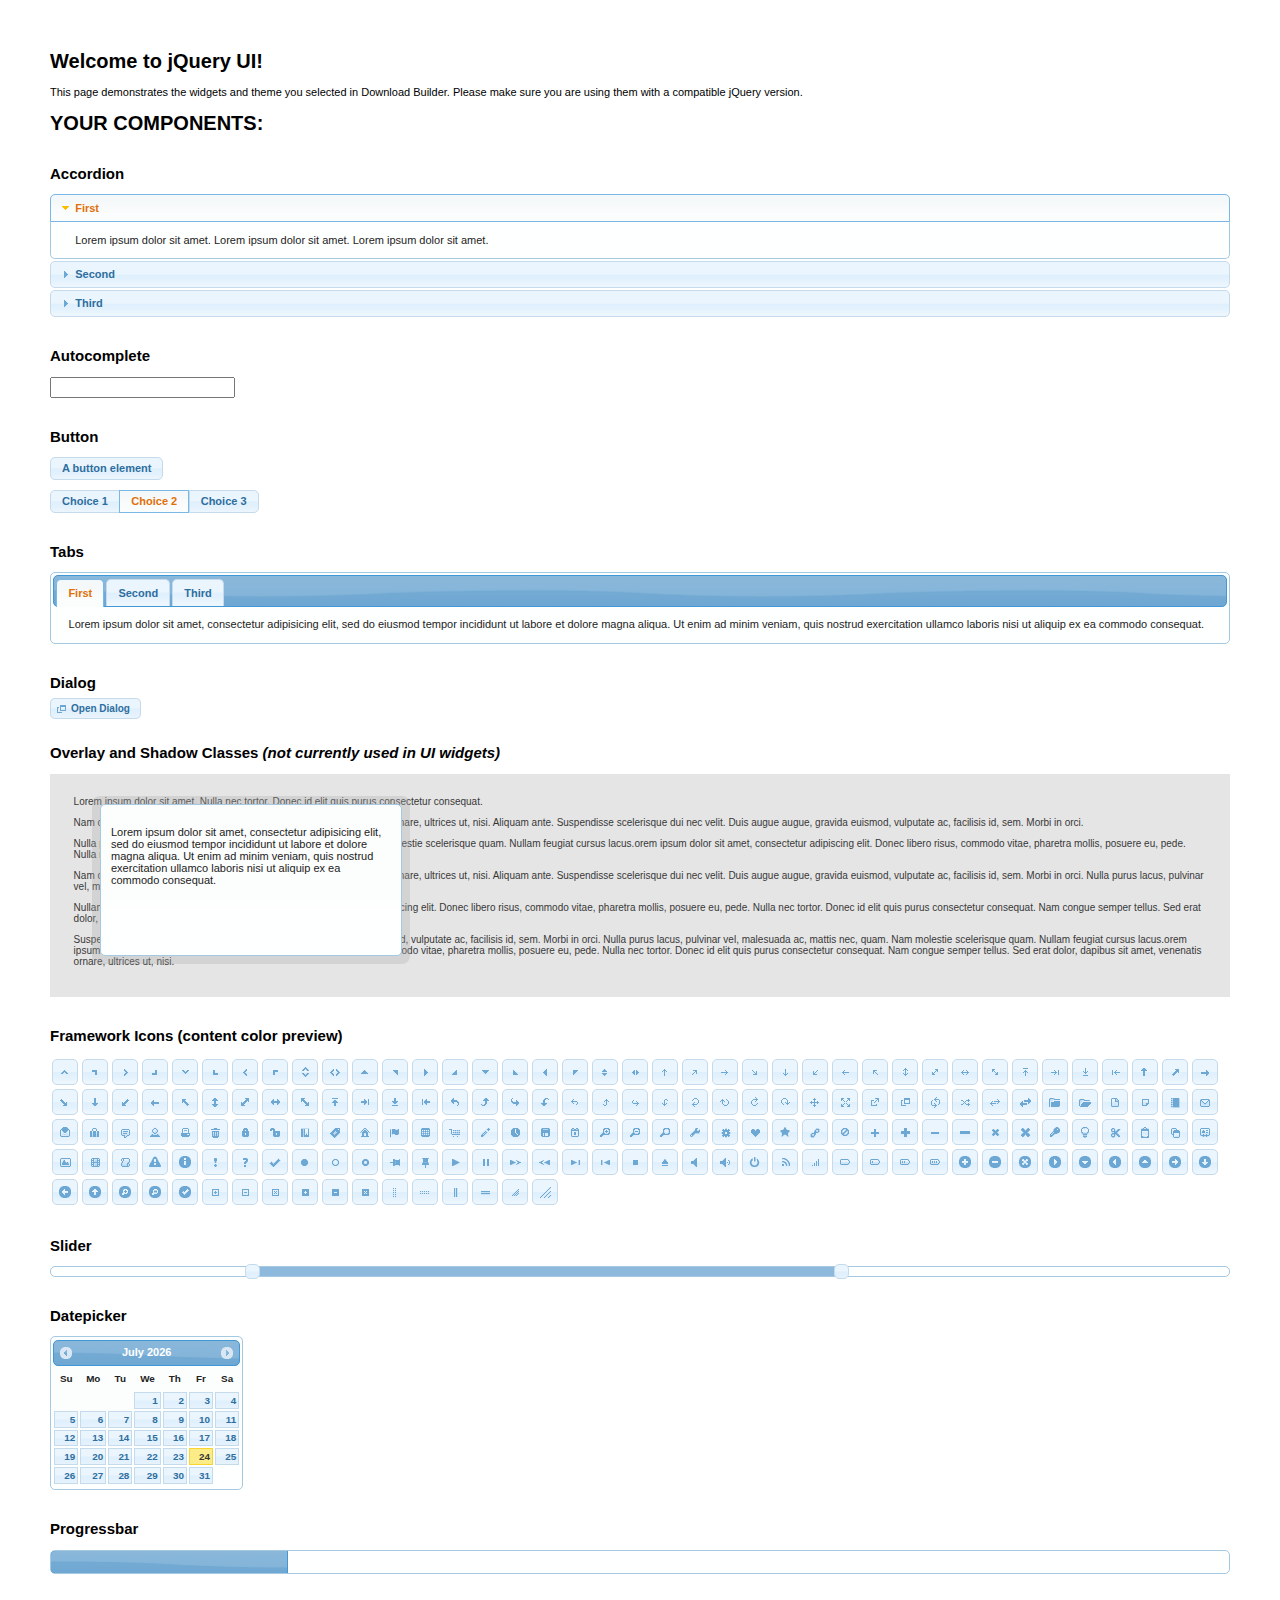
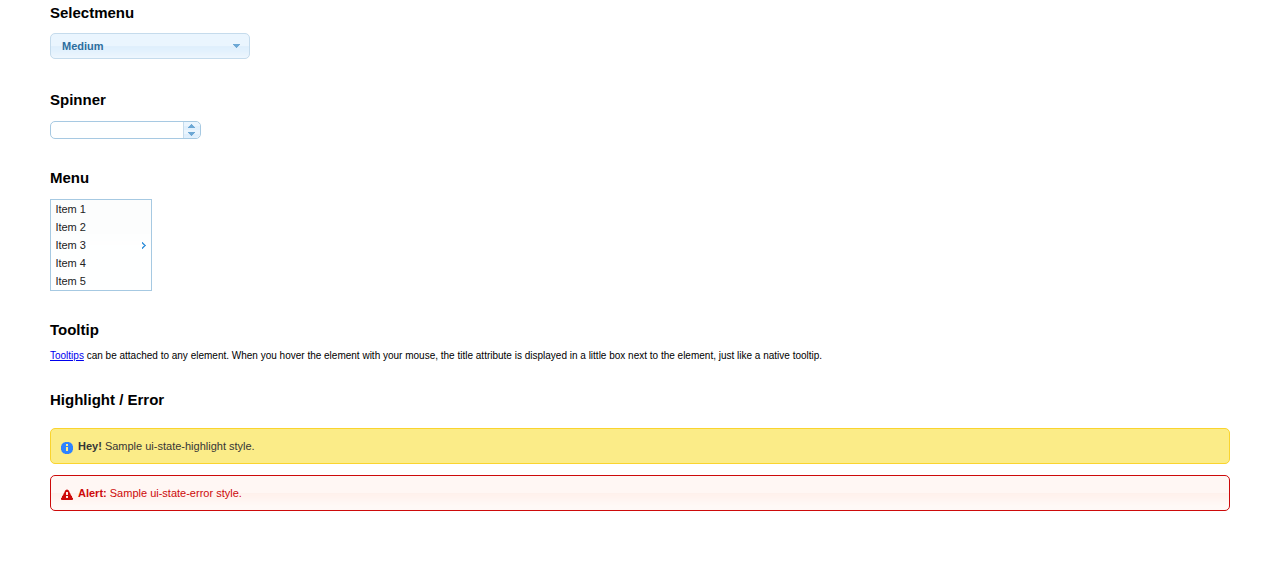
<file: site/ext/jquery-ui-1.11.2.custom/index.html>
<!doctype html>
<html lang="us">
<head>
	<meta charset="utf-8">
	<title>jQuery UI Example Page</title>
	<link href="jquery-ui.css" rel="stylesheet">
	<style>
	body{
		font: 62.5% "Trebuchet MS", sans-serif;
		margin: 50px;
	}
	.demoHeaders {
		margin-top: 2em;
	}
	#dialog-link {
		padding: .4em 1em .4em 20px;
		text-decoration: none;
		position: relative;
	}
	#dialog-link span.ui-icon {
		margin: 0 5px 0 0;
		position: absolute;
		left: .2em;
		top: 50%;
		margin-top: -8px;
	}
	#icons {
		margin: 0;
		padding: 0;
	}
	#icons li {
		margin: 2px;
		position: relative;
		padding: 4px 0;
		cursor: pointer;
		float: left;
		list-style: none;
	}
	#icons span.ui-icon {
		float: left;
		margin: 0 4px;
	}
	.fakewindowcontain .ui-widget-overlay {
		position: absolute;
	}
	select {
		width: 200px;
	}
	</style>
</head>
<body>

<h1>Welcome to jQuery UI!</h1>

<div class="ui-widget">
	<p>This page demonstrates the widgets and theme you selected in Download Builder. Please make sure you are using them with a compatible jQuery version.</p>
</div>

<h1>YOUR COMPONENTS:</h1>


<!-- Accordion -->
<h2 class="demoHeaders">Accordion</h2>
<div id="accordion">
	<h3>First</h3>
	<div>Lorem ipsum dolor sit amet. Lorem ipsum dolor sit amet. Lorem ipsum dolor sit amet.</div>
	<h3>Second</h3>
	<div>Phasellus mattis tincidunt nibh.</div>
	<h3>Third</h3>
	<div>Nam dui erat, auctor a, dignissim quis.</div>
</div>



<!-- Autocomplete -->
<h2 class="demoHeaders">Autocomplete</h2>
<div>
	<input id="autocomplete" title="type &quot;a&quot;">
</div>



<!-- Button -->
<h2 class="demoHeaders">Button</h2>
<button id="button">A button element</button>
<form style="margin-top: 1em;">
	<div id="radioset">
		<input type="radio" id="radio1" name="radio"><label for="radio1">Choice 1</label>
		<input type="radio" id="radio2" name="radio" checked="checked"><label for="radio2">Choice 2</label>
		<input type="radio" id="radio3" name="radio"><label for="radio3">Choice 3</label>
	</div>
</form>



<!-- Tabs -->
<h2 class="demoHeaders">Tabs</h2>
<div id="tabs">
	<ul>
		<li><a href="#tabs-1">First</a></li>
		<li><a href="#tabs-2">Second</a></li>
		<li><a href="#tabs-3">Third</a></li>
	</ul>
	<div id="tabs-1">Lorem ipsum dolor sit amet, consectetur adipisicing elit, sed do eiusmod tempor incididunt ut labore et dolore magna aliqua. Ut enim ad minim veniam, quis nostrud exercitation ullamco laboris nisi ut aliquip ex ea commodo consequat.</div>
	<div id="tabs-2">Phasellus mattis tincidunt nibh. Cras orci urna, blandit id, pretium vel, aliquet ornare, felis. Maecenas scelerisque sem non nisl. Fusce sed lorem in enim dictum bibendum.</div>
	<div id="tabs-3">Nam dui erat, auctor a, dignissim quis, sollicitudin eu, felis. Pellentesque nisi urna, interdum eget, sagittis et, consequat vestibulum, lacus. Mauris porttitor ullamcorper augue.</div>
</div>



<!-- Dialog NOTE: Dialog is not generated by UI in this demo so it can be visually styled in themeroller-->
<h2 class="demoHeaders">Dialog</h2>
<p><a href="#" id="dialog-link" class="ui-state-default ui-corner-all"><span class="ui-icon ui-icon-newwin"></span>Open Dialog</a></p>

<h2 class="demoHeaders">Overlay and Shadow Classes <em>(not currently used in UI widgets)</em></h2>
<div style="position: relative; width: 96%; height: 200px; padding:1% 2%; overflow:hidden;" class="fakewindowcontain">
	<p>Lorem ipsum dolor sit amet,  Nulla nec tortor. Donec id elit quis purus consectetur consequat. </p><p>Nam congue semper tellus. Sed erat dolor, dapibus sit amet, venenatis ornare, ultrices ut, nisi. Aliquam ante. Suspendisse scelerisque dui nec velit. Duis augue augue, gravida euismod, vulputate ac, facilisis id, sem. Morbi in orci. </p><p>Nulla purus lacus, pulvinar vel, malesuada ac, mattis nec, quam. Nam molestie scelerisque quam. Nullam feugiat cursus lacus.orem ipsum dolor sit amet, consectetur adipiscing elit. Donec libero risus, commodo vitae, pharetra mollis, posuere eu, pede. Nulla nec tortor. Donec id elit quis purus consectetur consequat. </p><p>Nam congue semper tellus. Sed erat dolor, dapibus sit amet, venenatis ornare, ultrices ut, nisi. Aliquam ante. Suspendisse scelerisque dui nec velit. Duis augue augue, gravida euismod, vulputate ac, facilisis id, sem. Morbi in orci. Nulla purus lacus, pulvinar vel, malesuada ac, mattis nec, quam. Nam molestie scelerisque quam. </p><p>Nullam feugiat cursus lacus.orem ipsum dolor sit amet, consectetur adipiscing elit. Donec libero risus, commodo vitae, pharetra mollis, posuere eu, pede. Nulla nec tortor. Donec id elit quis purus consectetur consequat. Nam congue semper tellus. Sed erat dolor, dapibus sit amet, venenatis ornare, ultrices ut, nisi. Aliquam ante. </p><p>Suspendisse scelerisque dui nec velit. Duis augue augue, gravida euismod, vulputate ac, facilisis id, sem. Morbi in orci. Nulla purus lacus, pulvinar vel, malesuada ac, mattis nec, quam. Nam molestie scelerisque quam. Nullam feugiat cursus lacus.orem ipsum dolor sit amet, consectetur adipiscing elit. Donec libero risus, commodo vitae, pharetra mollis, posuere eu, pede. Nulla nec tortor. Donec id elit quis purus consectetur consequat. Nam congue semper tellus. Sed erat dolor, dapibus sit amet, venenatis ornare, ultrices ut, nisi. </p>

	<!-- ui-dialog -->
	<div class="ui-overlay"><div class="ui-widget-overlay"></div><div class="ui-widget-shadow ui-corner-all" style="width: 302px; height: 152px; position: absolute; left: 50px; top: 30px;"></div></div>
	<div style="position: absolute; width: 280px; height: 130px;left: 50px; top: 30px; padding: 10px;" class="ui-widget ui-widget-content ui-corner-all">
		<div class="ui-dialog-content ui-widget-content" style="background: none; border: 0;">
			<p>Lorem ipsum dolor sit amet, consectetur adipisicing elit, sed do eiusmod tempor incididunt ut labore et dolore magna aliqua. Ut enim ad minim veniam, quis nostrud exercitation ullamco laboris nisi ut aliquip ex ea commodo consequat.</p>
		</div>
	</div>

</div>

<!-- ui-dialog -->
<div id="dialog" title="Dialog Title">
	<p>Lorem ipsum dolor sit amet, consectetur adipisicing elit, sed do eiusmod tempor incididunt ut labore et dolore magna aliqua. Ut enim ad minim veniam, quis nostrud exercitation ullamco laboris nisi ut aliquip ex ea commodo consequat.</p>
</div>



<h2 class="demoHeaders">Framework Icons (content color preview)</h2>
<ul id="icons" class="ui-widget ui-helper-clearfix">
	<li class="ui-state-default ui-corner-all" title=".ui-icon-carat-1-n"><span class="ui-icon ui-icon-carat-1-n"></span></li>
	<li class="ui-state-default ui-corner-all" title=".ui-icon-carat-1-ne"><span class="ui-icon ui-icon-carat-1-ne"></span></li>
	<li class="ui-state-default ui-corner-all" title=".ui-icon-carat-1-e"><span class="ui-icon ui-icon-carat-1-e"></span></li>
	<li class="ui-state-default ui-corner-all" title=".ui-icon-carat-1-se"><span class="ui-icon ui-icon-carat-1-se"></span></li>
	<li class="ui-state-default ui-corner-all" title=".ui-icon-carat-1-s"><span class="ui-icon ui-icon-carat-1-s"></span></li>
	<li class="ui-state-default ui-corner-all" title=".ui-icon-carat-1-sw"><span class="ui-icon ui-icon-carat-1-sw"></span></li>
	<li class="ui-state-default ui-corner-all" title=".ui-icon-carat-1-w"><span class="ui-icon ui-icon-carat-1-w"></span></li>
	<li class="ui-state-default ui-corner-all" title=".ui-icon-carat-1-nw"><span class="ui-icon ui-icon-carat-1-nw"></span></li>
	<li class="ui-state-default ui-corner-all" title=".ui-icon-carat-2-n-s"><span class="ui-icon ui-icon-carat-2-n-s"></span></li>
	<li class="ui-state-default ui-corner-all" title=".ui-icon-carat-2-e-w"><span class="ui-icon ui-icon-carat-2-e-w"></span></li>
	<li class="ui-state-default ui-corner-all" title=".ui-icon-triangle-1-n"><span class="ui-icon ui-icon-triangle-1-n"></span></li>
	<li class="ui-state-default ui-corner-all" title=".ui-icon-triangle-1-ne"><span class="ui-icon ui-icon-triangle-1-ne"></span></li>
	<li class="ui-state-default ui-corner-all" title=".ui-icon-triangle-1-e"><span class="ui-icon ui-icon-triangle-1-e"></span></li>
	<li class="ui-state-default ui-corner-all" title=".ui-icon-triangle-1-se"><span class="ui-icon ui-icon-triangle-1-se"></span></li>
	<li class="ui-state-default ui-corner-all" title=".ui-icon-triangle-1-s"><span class="ui-icon ui-icon-triangle-1-s"></span></li>
	<li class="ui-state-default ui-corner-all" title=".ui-icon-triangle-1-sw"><span class="ui-icon ui-icon-triangle-1-sw"></span></li>
	<li class="ui-state-default ui-corner-all" title=".ui-icon-triangle-1-w"><span class="ui-icon ui-icon-triangle-1-w"></span></li>
	<li class="ui-state-default ui-corner-all" title=".ui-icon-triangle-1-nw"><span class="ui-icon ui-icon-triangle-1-nw"></span></li>
	<li class="ui-state-default ui-corner-all" title=".ui-icon-triangle-2-n-s"><span class="ui-icon ui-icon-triangle-2-n-s"></span></li>
	<li class="ui-state-default ui-corner-all" title=".ui-icon-triangle-2-e-w"><span class="ui-icon ui-icon-triangle-2-e-w"></span></li>
	<li class="ui-state-default ui-corner-all" title=".ui-icon-arrow-1-n"><span class="ui-icon ui-icon-arrow-1-n"></span></li>
	<li class="ui-state-default ui-corner-all" title=".ui-icon-arrow-1-ne"><span class="ui-icon ui-icon-arrow-1-ne"></span></li>
	<li class="ui-state-default ui-corner-all" title=".ui-icon-arrow-1-e"><span class="ui-icon ui-icon-arrow-1-e"></span></li>
	<li class="ui-state-default ui-corner-all" title=".ui-icon-arrow-1-se"><span class="ui-icon ui-icon-arrow-1-se"></span></li>
	<li class="ui-state-default ui-corner-all" title=".ui-icon-arrow-1-s"><span class="ui-icon ui-icon-arrow-1-s"></span></li>
	<li class="ui-state-default ui-corner-all" title=".ui-icon-arrow-1-sw"><span class="ui-icon ui-icon-arrow-1-sw"></span></li>
	<li class="ui-state-default ui-corner-all" title=".ui-icon-arrow-1-w"><span class="ui-icon ui-icon-arrow-1-w"></span></li>
	<li class="ui-state-default ui-corner-all" title=".ui-icon-arrow-1-nw"><span class="ui-icon ui-icon-arrow-1-nw"></span></li>
	<li class="ui-state-default ui-corner-all" title=".ui-icon-arrow-2-n-s"><span class="ui-icon ui-icon-arrow-2-n-s"></span></li>
	<li class="ui-state-default ui-corner-all" title=".ui-icon-arrow-2-ne-sw"><span class="ui-icon ui-icon-arrow-2-ne-sw"></span></li>
	<li class="ui-state-default ui-corner-all" title=".ui-icon-arrow-2-e-w"><span class="ui-icon ui-icon-arrow-2-e-w"></span></li>
	<li class="ui-state-default ui-corner-all" title=".ui-icon-arrow-2-se-nw"><span class="ui-icon ui-icon-arrow-2-se-nw"></span></li>
	<li class="ui-state-default ui-corner-all" title=".ui-icon-arrowstop-1-n"><span class="ui-icon ui-icon-arrowstop-1-n"></span></li>
	<li class="ui-state-default ui-corner-all" title=".ui-icon-arrowstop-1-e"><span class="ui-icon ui-icon-arrowstop-1-e"></span></li>
	<li class="ui-state-default ui-corner-all" title=".ui-icon-arrowstop-1-s"><span class="ui-icon ui-icon-arrowstop-1-s"></span></li>
	<li class="ui-state-default ui-corner-all" title=".ui-icon-arrowstop-1-w"><span class="ui-icon ui-icon-arrowstop-1-w"></span></li>
	<li class="ui-state-default ui-corner-all" title=".ui-icon-arrowthick-1-n"><span class="ui-icon ui-icon-arrowthick-1-n"></span></li>
	<li class="ui-state-default ui-corner-all" title=".ui-icon-arrowthick-1-ne"><span class="ui-icon ui-icon-arrowthick-1-ne"></span></li>
	<li class="ui-state-default ui-corner-all" title=".ui-icon-arrowthick-1-e"><span class="ui-icon ui-icon-arrowthick-1-e"></span></li>
	<li class="ui-state-default ui-corner-all" title=".ui-icon-arrowthick-1-se"><span class="ui-icon ui-icon-arrowthick-1-se"></span></li>
	<li class="ui-state-default ui-corner-all" title=".ui-icon-arrowthick-1-s"><span class="ui-icon ui-icon-arrowthick-1-s"></span></li>
	<li class="ui-state-default ui-corner-all" title=".ui-icon-arrowthick-1-sw"><span class="ui-icon ui-icon-arrowthick-1-sw"></span></li>
	<li class="ui-state-default ui-corner-all" title=".ui-icon-arrowthick-1-w"><span class="ui-icon ui-icon-arrowthick-1-w"></span></li>
	<li class="ui-state-default ui-corner-all" title=".ui-icon-arrowthick-1-nw"><span class="ui-icon ui-icon-arrowthick-1-nw"></span></li>
	<li class="ui-state-default ui-corner-all" title=".ui-icon-arrowthick-2-n-s"><span class="ui-icon ui-icon-arrowthick-2-n-s"></span></li>
	<li class="ui-state-default ui-corner-all" title=".ui-icon-arrowthick-2-ne-sw"><span class="ui-icon ui-icon-arrowthick-2-ne-sw"></span></li>
	<li class="ui-state-default ui-corner-all" title=".ui-icon-arrowthick-2-e-w"><span class="ui-icon ui-icon-arrowthick-2-e-w"></span></li>
	<li class="ui-state-default ui-corner-all" title=".ui-icon-arrowthick-2-se-nw"><span class="ui-icon ui-icon-arrowthick-2-se-nw"></span></li>
	<li class="ui-state-default ui-corner-all" title=".ui-icon-arrowthickstop-1-n"><span class="ui-icon ui-icon-arrowthickstop-1-n"></span></li>
	<li class="ui-state-default ui-corner-all" title=".ui-icon-arrowthickstop-1-e"><span class="ui-icon ui-icon-arrowthickstop-1-e"></span></li>
	<li class="ui-state-default ui-corner-all" title=".ui-icon-arrowthickstop-1-s"><span class="ui-icon ui-icon-arrowthickstop-1-s"></span></li>
	<li class="ui-state-default ui-corner-all" title=".ui-icon-arrowthickstop-1-w"><span class="ui-icon ui-icon-arrowthickstop-1-w"></span></li>
	<li class="ui-state-default ui-corner-all" title=".ui-icon-arrowreturnthick-1-w"><span class="ui-icon ui-icon-arrowreturnthick-1-w"></span></li>
	<li class="ui-state-default ui-corner-all" title=".ui-icon-arrowreturnthick-1-n"><span class="ui-icon ui-icon-arrowreturnthick-1-n"></span></li>
	<li class="ui-state-default ui-corner-all" title=".ui-icon-arrowreturnthick-1-e"><span class="ui-icon ui-icon-arrowreturnthick-1-e"></span></li>
	<li class="ui-state-default ui-corner-all" title=".ui-icon-arrowreturnthick-1-s"><span class="ui-icon ui-icon-arrowreturnthick-1-s"></span></li>
	<li class="ui-state-default ui-corner-all" title=".ui-icon-arrowreturn-1-w"><span class="ui-icon ui-icon-arrowreturn-1-w"></span></li>
	<li class="ui-state-default ui-corner-all" title=".ui-icon-arrowreturn-1-n"><span class="ui-icon ui-icon-arrowreturn-1-n"></span></li>
	<li class="ui-state-default ui-corner-all" title=".ui-icon-arrowreturn-1-e"><span class="ui-icon ui-icon-arrowreturn-1-e"></span></li>
	<li class="ui-state-default ui-corner-all" title=".ui-icon-arrowreturn-1-s"><span class="ui-icon ui-icon-arrowreturn-1-s"></span></li>
	<li class="ui-state-default ui-corner-all" title=".ui-icon-arrowrefresh-1-w"><span class="ui-icon ui-icon-arrowrefresh-1-w"></span></li>
	<li class="ui-state-default ui-corner-all" title=".ui-icon-arrowrefresh-1-n"><span class="ui-icon ui-icon-arrowrefresh-1-n"></span></li>
	<li class="ui-state-default ui-corner-all" title=".ui-icon-arrowrefresh-1-e"><span class="ui-icon ui-icon-arrowrefresh-1-e"></span></li>
	<li class="ui-state-default ui-corner-all" title=".ui-icon-arrowrefresh-1-s"><span class="ui-icon ui-icon-arrowrefresh-1-s"></span></li>
	<li class="ui-state-default ui-corner-all" title=".ui-icon-arrow-4"><span class="ui-icon ui-icon-arrow-4"></span></li>
	<li class="ui-state-default ui-corner-all" title=".ui-icon-arrow-4-diag"><span class="ui-icon ui-icon-arrow-4-diag"></span></li>
	<li class="ui-state-default ui-corner-all" title=".ui-icon-extlink"><span class="ui-icon ui-icon-extlink"></span></li>
	<li class="ui-state-default ui-corner-all" title=".ui-icon-newwin"><span class="ui-icon ui-icon-newwin"></span></li>
	<li class="ui-state-default ui-corner-all" title=".ui-icon-refresh"><span class="ui-icon ui-icon-refresh"></span></li>
	<li class="ui-state-default ui-corner-all" title=".ui-icon-shuffle"><span class="ui-icon ui-icon-shuffle"></span></li>
	<li class="ui-state-default ui-corner-all" title=".ui-icon-transfer-e-w"><span class="ui-icon ui-icon-transfer-e-w"></span></li>
	<li class="ui-state-default ui-corner-all" title=".ui-icon-transferthick-e-w"><span class="ui-icon ui-icon-transferthick-e-w"></span></li>
	<li class="ui-state-default ui-corner-all" title=".ui-icon-folder-collapsed"><span class="ui-icon ui-icon-folder-collapsed"></span></li>
	<li class="ui-state-default ui-corner-all" title=".ui-icon-folder-open"><span class="ui-icon ui-icon-folder-open"></span></li>
	<li class="ui-state-default ui-corner-all" title=".ui-icon-document"><span class="ui-icon ui-icon-document"></span></li>
	<li class="ui-state-default ui-corner-all" title=".ui-icon-document-b"><span class="ui-icon ui-icon-document-b"></span></li>
	<li class="ui-state-default ui-corner-all" title=".ui-icon-note"><span class="ui-icon ui-icon-note"></span></li>
	<li class="ui-state-default ui-corner-all" title=".ui-icon-mail-closed"><span class="ui-icon ui-icon-mail-closed"></span></li>
	<li class="ui-state-default ui-corner-all" title=".ui-icon-mail-open"><span class="ui-icon ui-icon-mail-open"></span></li>
	<li class="ui-state-default ui-corner-all" title=".ui-icon-suitcase"><span class="ui-icon ui-icon-suitcase"></span></li>
	<li class="ui-state-default ui-corner-all" title=".ui-icon-comment"><span class="ui-icon ui-icon-comment"></span></li>
	<li class="ui-state-default ui-corner-all" title=".ui-icon-person"><span class="ui-icon ui-icon-person"></span></li>
	<li class="ui-state-default ui-corner-all" title=".ui-icon-print"><span class="ui-icon ui-icon-print"></span></li>
	<li class="ui-state-default ui-corner-all" title=".ui-icon-trash"><span class="ui-icon ui-icon-trash"></span></li>
	<li class="ui-state-default ui-corner-all" title=".ui-icon-locked"><span class="ui-icon ui-icon-locked"></span></li>
	<li class="ui-state-default ui-corner-all" title=".ui-icon-unlocked"><span class="ui-icon ui-icon-unlocked"></span></li>
	<li class="ui-state-default ui-corner-all" title=".ui-icon-bookmark"><span class="ui-icon ui-icon-bookmark"></span></li>
	<li class="ui-state-default ui-corner-all" title=".ui-icon-tag"><span class="ui-icon ui-icon-tag"></span></li>
	<li class="ui-state-default ui-corner-all" title=".ui-icon-home"><span class="ui-icon ui-icon-home"></span></li>
	<li class="ui-state-default ui-corner-all" title=".ui-icon-flag"><span class="ui-icon ui-icon-flag"></span></li>
	<li class="ui-state-default ui-corner-all" title=".ui-icon-calculator"><span class="ui-icon ui-icon-calculator"></span></li>
	<li class="ui-state-default ui-corner-all" title=".ui-icon-cart"><span class="ui-icon ui-icon-cart"></span></li>
	<li class="ui-state-default ui-corner-all" title=".ui-icon-pencil"><span class="ui-icon ui-icon-pencil"></span></li>
	<li class="ui-state-default ui-corner-all" title=".ui-icon-clock"><span class="ui-icon ui-icon-clock"></span></li>
	<li class="ui-state-default ui-corner-all" title=".ui-icon-disk"><span class="ui-icon ui-icon-disk"></span></li>
	<li class="ui-state-default ui-corner-all" title=".ui-icon-calendar"><span class="ui-icon ui-icon-calendar"></span></li>
	<li class="ui-state-default ui-corner-all" title=".ui-icon-zoomin"><span class="ui-icon ui-icon-zoomin"></span></li>
	<li class="ui-state-default ui-corner-all" title=".ui-icon-zoomout"><span class="ui-icon ui-icon-zoomout"></span></li>
	<li class="ui-state-default ui-corner-all" title=".ui-icon-search"><span class="ui-icon ui-icon-search"></span></li>
	<li class="ui-state-default ui-corner-all" title=".ui-icon-wrench"><span class="ui-icon ui-icon-wrench"></span></li>
	<li class="ui-state-default ui-corner-all" title=".ui-icon-gear"><span class="ui-icon ui-icon-gear"></span></li>
	<li class="ui-state-default ui-corner-all" title=".ui-icon-heart"><span class="ui-icon ui-icon-heart"></span></li>
	<li class="ui-state-default ui-corner-all" title=".ui-icon-star"><span class="ui-icon ui-icon-star"></span></li>
	<li class="ui-state-default ui-corner-all" title=".ui-icon-link"><span class="ui-icon ui-icon-link"></span></li>
	<li class="ui-state-default ui-corner-all" title=".ui-icon-cancel"><span class="ui-icon ui-icon-cancel"></span></li>
	<li class="ui-state-default ui-corner-all" title=".ui-icon-plus"><span class="ui-icon ui-icon-plus"></span></li>
	<li class="ui-state-default ui-corner-all" title=".ui-icon-plusthick"><span class="ui-icon ui-icon-plusthick"></span></li>
	<li class="ui-state-default ui-corner-all" title=".ui-icon-minus"><span class="ui-icon ui-icon-minus"></span></li>
	<li class="ui-state-default ui-corner-all" title=".ui-icon-minusthick"><span class="ui-icon ui-icon-minusthick"></span></li>
	<li class="ui-state-default ui-corner-all" title=".ui-icon-close"><span class="ui-icon ui-icon-close"></span></li>
	<li class="ui-state-default ui-corner-all" title=".ui-icon-closethick"><span class="ui-icon ui-icon-closethick"></span></li>
	<li class="ui-state-default ui-corner-all" title=".ui-icon-key"><span class="ui-icon ui-icon-key"></span></li>
	<li class="ui-state-default ui-corner-all" title=".ui-icon-lightbulb"><span class="ui-icon ui-icon-lightbulb"></span></li>
	<li class="ui-state-default ui-corner-all" title=".ui-icon-scissors"><span class="ui-icon ui-icon-scissors"></span></li>
	<li class="ui-state-default ui-corner-all" title=".ui-icon-clipboard"><span class="ui-icon ui-icon-clipboard"></span></li>
	<li class="ui-state-default ui-corner-all" title=".ui-icon-copy"><span class="ui-icon ui-icon-copy"></span></li>
	<li class="ui-state-default ui-corner-all" title=".ui-icon-contact"><span class="ui-icon ui-icon-contact"></span></li>
	<li class="ui-state-default ui-corner-all" title=".ui-icon-image"><span class="ui-icon ui-icon-image"></span></li>
	<li class="ui-state-default ui-corner-all" title=".ui-icon-video"><span class="ui-icon ui-icon-video"></span></li>
	<li class="ui-state-default ui-corner-all" title=".ui-icon-script"><span class="ui-icon ui-icon-script"></span></li>
	<li class="ui-state-default ui-corner-all" title=".ui-icon-alert"><span class="ui-icon ui-icon-alert"></span></li>
	<li class="ui-state-default ui-corner-all" title=".ui-icon-info"><span class="ui-icon ui-icon-info"></span></li>
	<li class="ui-state-default ui-corner-all" title=".ui-icon-notice"><span class="ui-icon ui-icon-notice"></span></li>
	<li class="ui-state-default ui-corner-all" title=".ui-icon-help"><span class="ui-icon ui-icon-help"></span></li>
	<li class="ui-state-default ui-corner-all" title=".ui-icon-check"><span class="ui-icon ui-icon-check"></span></li>
	<li class="ui-state-default ui-corner-all" title=".ui-icon-bullet"><span class="ui-icon ui-icon-bullet"></span></li>
	<li class="ui-state-default ui-corner-all" title=".ui-icon-radio-off"><span class="ui-icon ui-icon-radio-off"></span></li>
	<li class="ui-state-default ui-corner-all" title=".ui-icon-radio-on"><span class="ui-icon ui-icon-radio-on"></span></li>
	<li class="ui-state-default ui-corner-all" title=".ui-icon-pin-w"><span class="ui-icon ui-icon-pin-w"></span></li>
	<li class="ui-state-default ui-corner-all" title=".ui-icon-pin-s"><span class="ui-icon ui-icon-pin-s"></span></li>
	<li class="ui-state-default ui-corner-all" title=".ui-icon-play"><span class="ui-icon ui-icon-play"></span></li>
	<li class="ui-state-default ui-corner-all" title=".ui-icon-pause"><span class="ui-icon ui-icon-pause"></span></li>
	<li class="ui-state-default ui-corner-all" title=".ui-icon-seek-next"><span class="ui-icon ui-icon-seek-next"></span></li>
	<li class="ui-state-default ui-corner-all" title=".ui-icon-seek-prev"><span class="ui-icon ui-icon-seek-prev"></span></li>
	<li class="ui-state-default ui-corner-all" title=".ui-icon-seek-end"><span class="ui-icon ui-icon-seek-end"></span></li>
	<li class="ui-state-default ui-corner-all" title=".ui-icon-seek-first"><span class="ui-icon ui-icon-seek-first"></span></li>
	<li class="ui-state-default ui-corner-all" title=".ui-icon-stop"><span class="ui-icon ui-icon-stop"></span></li>
	<li class="ui-state-default ui-corner-all" title=".ui-icon-eject"><span class="ui-icon ui-icon-eject"></span></li>
	<li class="ui-state-default ui-corner-all" title=".ui-icon-volume-off"><span class="ui-icon ui-icon-volume-off"></span></li>
	<li class="ui-state-default ui-corner-all" title=".ui-icon-volume-on"><span class="ui-icon ui-icon-volume-on"></span></li>
	<li class="ui-state-default ui-corner-all" title=".ui-icon-power"><span class="ui-icon ui-icon-power"></span></li>
	<li class="ui-state-default ui-corner-all" title=".ui-icon-signal-diag"><span class="ui-icon ui-icon-signal-diag"></span></li>
	<li class="ui-state-default ui-corner-all" title=".ui-icon-signal"><span class="ui-icon ui-icon-signal"></span></li>
	<li class="ui-state-default ui-corner-all" title=".ui-icon-battery-0"><span class="ui-icon ui-icon-battery-0"></span></li>
	<li class="ui-state-default ui-corner-all" title=".ui-icon-battery-1"><span class="ui-icon ui-icon-battery-1"></span></li>
	<li class="ui-state-default ui-corner-all" title=".ui-icon-battery-2"><span class="ui-icon ui-icon-battery-2"></span></li>
	<li class="ui-state-default ui-corner-all" title=".ui-icon-battery-3"><span class="ui-icon ui-icon-battery-3"></span></li>
	<li class="ui-state-default ui-corner-all" title=".ui-icon-circle-plus"><span class="ui-icon ui-icon-circle-plus"></span></li>
	<li class="ui-state-default ui-corner-all" title=".ui-icon-circle-minus"><span class="ui-icon ui-icon-circle-minus"></span></li>
	<li class="ui-state-default ui-corner-all" title=".ui-icon-circle-close"><span class="ui-icon ui-icon-circle-close"></span></li>
	<li class="ui-state-default ui-corner-all" title=".ui-icon-circle-triangle-e"><span class="ui-icon ui-icon-circle-triangle-e"></span></li>
	<li class="ui-state-default ui-corner-all" title=".ui-icon-circle-triangle-s"><span class="ui-icon ui-icon-circle-triangle-s"></span></li>
	<li class="ui-state-default ui-corner-all" title=".ui-icon-circle-triangle-w"><span class="ui-icon ui-icon-circle-triangle-w"></span></li>
	<li class="ui-state-default ui-corner-all" title=".ui-icon-circle-triangle-n"><span class="ui-icon ui-icon-circle-triangle-n"></span></li>
	<li class="ui-state-default ui-corner-all" title=".ui-icon-circle-arrow-e"><span class="ui-icon ui-icon-circle-arrow-e"></span></li>
	<li class="ui-state-default ui-corner-all" title=".ui-icon-circle-arrow-s"><span class="ui-icon ui-icon-circle-arrow-s"></span></li>
	<li class="ui-state-default ui-corner-all" title=".ui-icon-circle-arrow-w"><span class="ui-icon ui-icon-circle-arrow-w"></span></li>
	<li class="ui-state-default ui-corner-all" title=".ui-icon-circle-arrow-n"><span class="ui-icon ui-icon-circle-arrow-n"></span></li>
	<li class="ui-state-default ui-corner-all" title=".ui-icon-circle-zoomin"><span class="ui-icon ui-icon-circle-zoomin"></span></li>
	<li class="ui-state-default ui-corner-all" title=".ui-icon-circle-zoomout"><span class="ui-icon ui-icon-circle-zoomout"></span></li>
	<li class="ui-state-default ui-corner-all" title=".ui-icon-circle-check"><span class="ui-icon ui-icon-circle-check"></span></li>
	<li class="ui-state-default ui-corner-all" title=".ui-icon-circlesmall-plus"><span class="ui-icon ui-icon-circlesmall-plus"></span></li>
	<li class="ui-state-default ui-corner-all" title=".ui-icon-circlesmall-minus"><span class="ui-icon ui-icon-circlesmall-minus"></span></li>
	<li class="ui-state-default ui-corner-all" title=".ui-icon-circlesmall-close"><span class="ui-icon ui-icon-circlesmall-close"></span></li>
	<li class="ui-state-default ui-corner-all" title=".ui-icon-squaresmall-plus"><span class="ui-icon ui-icon-squaresmall-plus"></span></li>
	<li class="ui-state-default ui-corner-all" title=".ui-icon-squaresmall-minus"><span class="ui-icon ui-icon-squaresmall-minus"></span></li>
	<li class="ui-state-default ui-corner-all" title=".ui-icon-squaresmall-close"><span class="ui-icon ui-icon-squaresmall-close"></span></li>
	<li class="ui-state-default ui-corner-all" title=".ui-icon-grip-dotted-vertical"><span class="ui-icon ui-icon-grip-dotted-vertical"></span></li>
	<li class="ui-state-default ui-corner-all" title=".ui-icon-grip-dotted-horizontal"><span class="ui-icon ui-icon-grip-dotted-horizontal"></span></li>
	<li class="ui-state-default ui-corner-all" title=".ui-icon-grip-solid-vertical"><span class="ui-icon ui-icon-grip-solid-vertical"></span></li>
	<li class="ui-state-default ui-corner-all" title=".ui-icon-grip-solid-horizontal"><span class="ui-icon ui-icon-grip-solid-horizontal"></span></li>
	<li class="ui-state-default ui-corner-all" title=".ui-icon-gripsmall-diagonal-se"><span class="ui-icon ui-icon-gripsmall-diagonal-se"></span></li>
	<li class="ui-state-default ui-corner-all" title=".ui-icon-grip-diagonal-se"><span class="ui-icon ui-icon-grip-diagonal-se"></span></li>
</ul>


<!-- Slider -->
<h2 class="demoHeaders">Slider</h2>
<div id="slider"></div>



<!-- Datepicker -->
<h2 class="demoHeaders">Datepicker</h2>
<div id="datepicker"></div>



<!-- Progressbar -->
<h2 class="demoHeaders">Progressbar</h2>
<div id="progressbar"></div>



<!-- Progressbar -->
<h2 class="demoHeaders">Selectmenu</h2>
<select id="selectmenu">
	<option>Slower</option>
	<option>Slow</option>
	<option selected="selected">Medium</option>
	<option>Fast</option>
	<option>Faster</option>
</select>



<!-- Spinner -->
<h2 class="demoHeaders">Spinner</h2>
<input id="spinner">



<!-- Menu -->
<h2 class="demoHeaders">Menu</h2>
<ul style="width:100px;" id="menu">
	<li>Item 1</li>
	<li>Item 2</li>
	<li>Item 3
		<ul>
			<li>Item 3-1</li>
			<li>Item 3-2</li>
			<li>Item 3-3</li>
			<li>Item 3-4</li>
			<li>Item 3-5</li>
		</ul>
	</li>
	<li>Item 4</li>
	<li>Item 5</li>
</ul>



<!-- Tooltip -->
<h2 class="demoHeaders">Tooltip</h2>
<p id="tooltip">
	<a href="#" title="That&apos;s what this widget is">Tooltips</a> can be attached to any element. When you hover
the element with your mouse, the title attribute is displayed in a little box next to the element, just like a native tooltip.
</p>


<!-- Highlight / Error -->
<h2 class="demoHeaders">Highlight / Error</h2>
<div class="ui-widget">
	<div class="ui-state-highlight ui-corner-all" style="margin-top: 20px; padding: 0 .7em;">
		<p><span class="ui-icon ui-icon-info" style="float: left; margin-right: .3em;"></span>
		<strong>Hey!</strong> Sample ui-state-highlight style.</p>
	</div>
</div>
<br>
<div class="ui-widget">
	<div class="ui-state-error ui-corner-all" style="padding: 0 .7em;">
		<p><span class="ui-icon ui-icon-alert" style="float: left; margin-right: .3em;"></span>
		<strong>Alert:</strong> Sample ui-state-error style.</p>
	</div>
</div>

<script src="external/jquery/jquery.js"></script>
<script src="jquery-ui.js"></script>
<script>

$( "#accordion" ).accordion();



var availableTags = [
	"ActionScript",
	"AppleScript",
	"Asp",
	"BASIC",
	"C",
	"C++",
	"Clojure",
	"COBOL",
	"ColdFusion",
	"Erlang",
	"Fortran",
	"Groovy",
	"Haskell",
	"Java",
	"JavaScript",
	"Lisp",
	"Perl",
	"PHP",
	"Python",
	"Ruby",
	"Scala",
	"Scheme"
];
$( "#autocomplete" ).autocomplete({
	source: availableTags
});



$( "#button" ).button();
$( "#radioset" ).buttonset();



$( "#tabs" ).tabs();



$( "#dialog" ).dialog({
	autoOpen: false,
	width: 400,
	buttons: [
		{
			text: "Ok",
			click: function() {
				$( this ).dialog( "close" );
			}
		},
		{
			text: "Cancel",
			click: function() {
				$( this ).dialog( "close" );
			}
		}
	]
});

// Link to open the dialog
$( "#dialog-link" ).click(function( event ) {
	$( "#dialog" ).dialog( "open" );
	event.preventDefault();
});



$( "#datepicker" ).datepicker({
	inline: true
});



$( "#slider" ).slider({
	range: true,
	values: [ 17, 67 ]
});



$( "#progressbar" ).progressbar({
	value: 20
});



$( "#spinner" ).spinner();



$( "#menu" ).menu();



$( "#tooltip" ).tooltip();



$( "#selectmenu" ).selectmenu();


// Hover states on the static widgets
$( "#dialog-link, #icons li" ).hover(
	function() {
		$( this ).addClass( "ui-state-hover" );
	},
	function() {
		$( this ).removeClass( "ui-state-hover" );
	}
);
</script>
</body>
</html>
</file>
